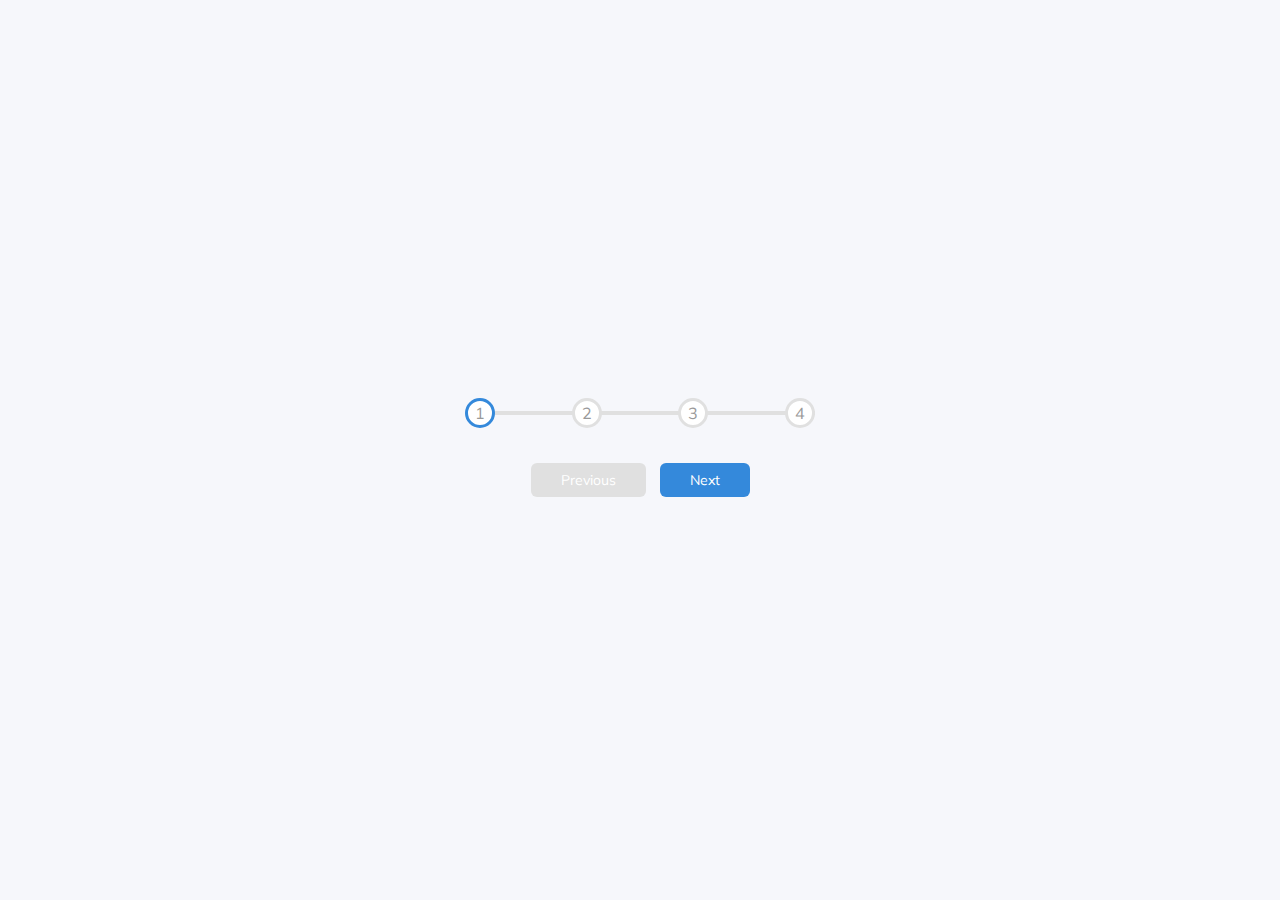
<file: Day2-ProgressSteps/index.html>
<!DOCTYPE html>
<html lang="en">
<head>
    <meta charset="UTF-8">
    <meta name="viewport" content="width=device-width, initial-scale=1.0">
    <title>Progress Steps</title>
    <link rel="stylesheet" href="style.css">
</head>
<body>
    <div class="container">
        <div class="progress-container">
            <div class="progress" id="progress"></div>
            <div class="circle active">1</div>
            <div class="circle">2</div>
            <div class="circle">3</div>
            <div class="circle">4</div>
        </div>
        <button class="btn" id="prev" disabled>Previous</button>
        <button class="btn" id="next">Next</button>
    </div>
    <script src="script.js"></script>
</body>
</html>
</file>
<file: Day2-ProgressSteps/style.css>
@import url('https://fonts.googleapis.com/css2?family=Mulish:ital,wght@0,200..1000;1,200..1000&display=swap');

* {
    box-sizing: border-box;
}

body {
    font-family: 'Mulish',  sans-serif;
    background-color: #f6f7fb;
    display: flex;
    align-items: center;
    justify-content: center;
    height: 100vh;
    overflow: hidden;
    margin: 0;
}

.container {
    text-align: center;
}

.progress-container {
    display: flex;
    justify-content: space-between;
    position: relative;
    max-width: 100%;
    margin-bottom: 30px;
    width: 350px;
}

.progress-container::before {
    content: '';
    background-color: #e0e0e0;
    position: absolute;
    top: 50%;
    left: 0;
    transform: translateY(-50%);
    height: 4px;
    width: 100%;
    z-index: -1;
}

.progress{
    background-color: #3489db;
    position: absolute;
    top: 50%;
    left: 0;
    transform: translateY(-50%);
    height: 4px;
    width: 0%;
    transition: .4s ease;
    z-index: -1;
}

.circle {
    background-color: #fff;
    color: #999;
    border-radius: 50%;
    width: 30px;
    height: 30px;
    display: flex;
    align-items: center;
    justify-content: center;
    border: 3px solid #e0e0e0;
    transition: .4s ease;
}

.circle.active {
    border-color: #3489db;
}

.btn {
    background-color: #3489db;
    border: 0;
    border-radius: 6px;
    color: #fff;
    font-family: inherit;
    cursor: pointer;
    padding: 8px 30px;
    margin: 5px;
    font-size: 14px;
}

.btn:active {
    transform: scale(.98);
}

.btn:focus {
    outline: 0;
}

.btn:disabled {
    background-color: #e0e0e0;
    cursor: not-allowed;
}
</file>
